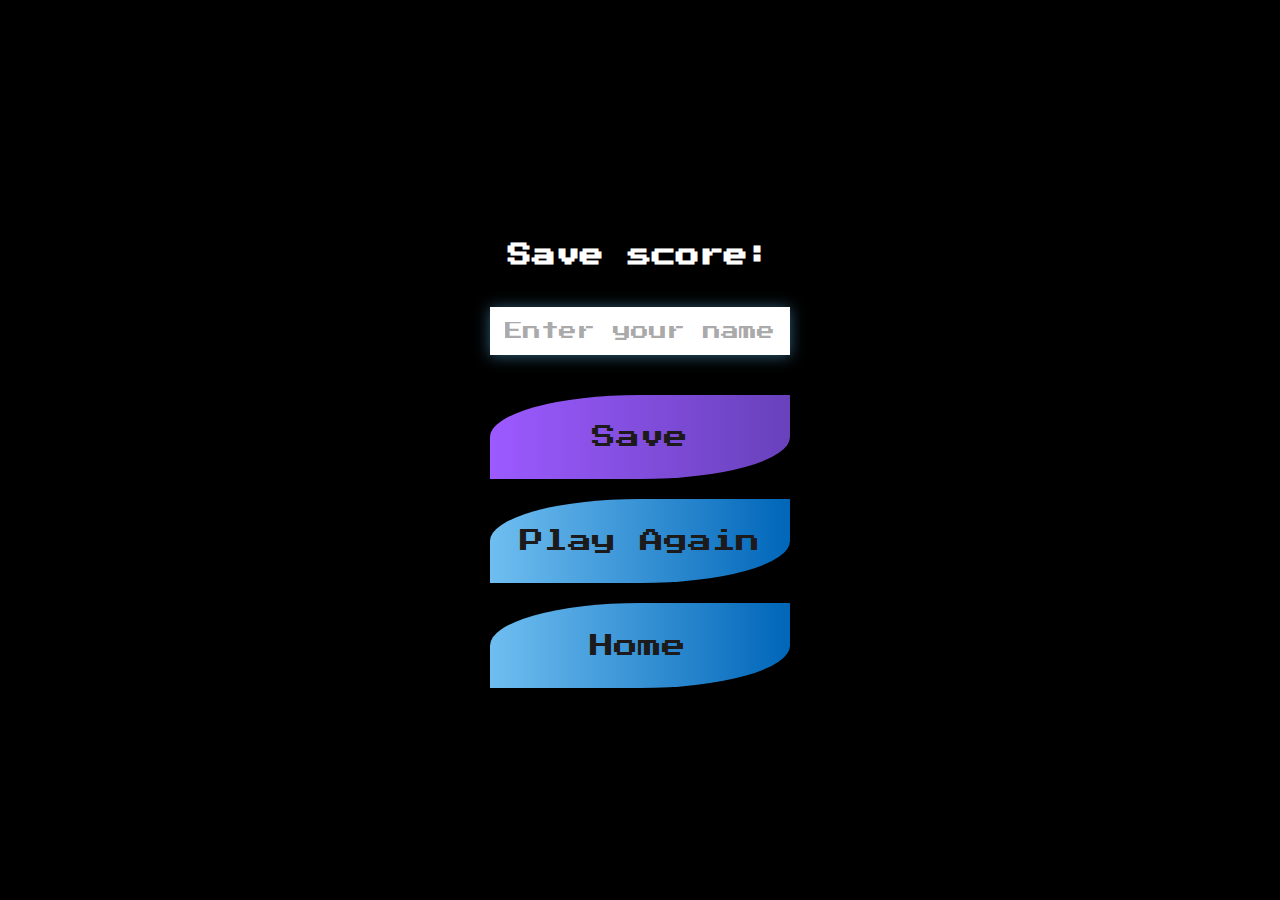
<file: html/end.html>
<!DOCTYPE html>

<html lang="en">

    <head>
        <meta charset="UTF-8">
        <meta http-equiv="X-UA-Compatible" content="IE=edge">
        <meta name="viewport" content="width=device-width, initial-scale=1.0">
        <title>Quiz Enter Name</title>
        <link rel="stylesheet" href="../css/styles.css">
        <link rel="stylesheet" href="https://use.fontawesome.com/releases/v5.15.3/css/all.css"
            integrity="sha384-SZXxX4whJ79/gErwcOYf+zWLeJdY/qpuqC4cAa9rOGUstPomtqpuNWT9wdPEn2fk" crossorigin="anonymous">
    </head>

    <body>
        <div class="container">
            <div id="end" class="flex-center flex-column">
                <h1 id="finalScore">0</h1>
                <form class="end-form-container">
                    <h2 id="end-text">Save score:</h2>
                    <input type="text" name="name" id="username" placeholder="Enter your name">
                    <button class="btn" id="saveScoreBtn" type="submit" onclick="saveHighScore(event)" disabled>Save</button>
                </form>
                <a href="../html/game.html" class="btn">Play Again</a>
                <a href="../index.html" class="btn">Home<i class="fas fa-home"></i></a>
            </div>
        </div>
        <script src="../js/end.js"></script>
    </body>
    
</html>
</file>
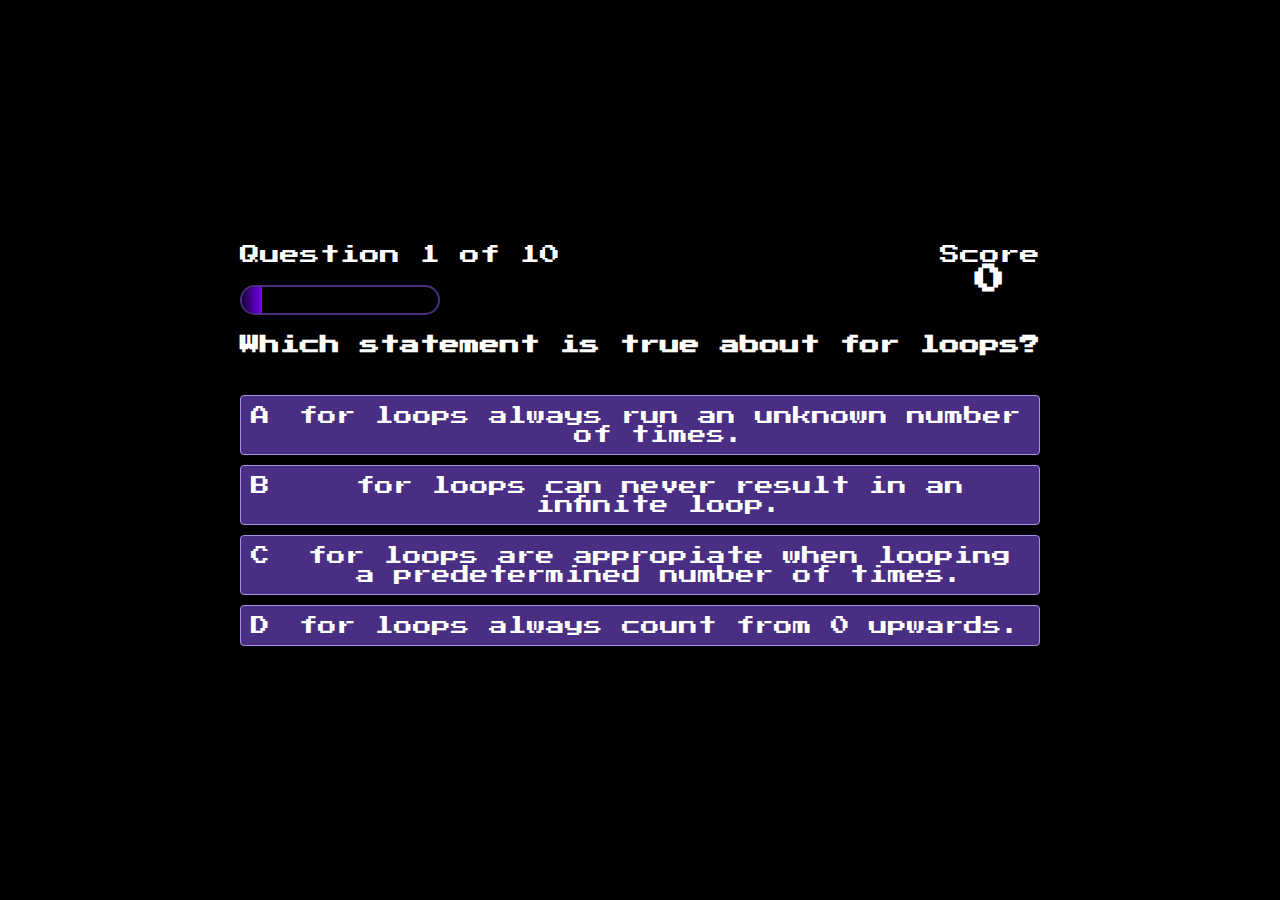
<file: html/game.html>
<!DOCTYPE html>

<html lang="en">

    <head>
        <meta charset="UTF-8">
        <meta name="viewport" content="width=device-width, initial-scale=1.0">
        <title>Quiz Game</title>
        <link rel="stylesheet" href="../css/styles.css">
        <link rel="stylesheet" href="../css/game.css">
    </head>

    <body>
        <div class="container">
            <div id="game" class="justify-center flex-column">
                <div id="hud">
                    <div class="hud-item">
                        <p id="progressText" class="hud-prefix">
                            Question
                        </p>
                        <div id="progressBar">
                            <div id="progressBarFull"></div>
                        </div>
                    </div>
                    <div class="hud-item show-score">
                        <p class="hud-prefix">
                            Score
                        </p>
                        <h1 class="hud-main-text" id="score">
                            0
                        </h1>
                    </div>
                </div>
                <h1 id="question">What is the answer to this question?</h1>
                <div class="choice-container">
                    <p class="choice-prefix">A</p>
                    <p class="choice-text" data-number="1">Choice 1</p>
                </div>
                <div class="choice-container">
                    <p class="choice-prefix">B</p>
                    <p class="choice-text" data-number="2">Choice 2</p>
                </div>
                <div class="choice-container">
                    <p class="choice-prefix">C</p>
                    <p class="choice-text" data-number="3">Choice 3</p>
                </div>
                <div class="choice-container">
                    <p class="choice-prefix">D</p>
                    <p class="choice-text" data-number="4">Choice 4</p>
                </div>
            </div>
        </div>
        <script src="../js/game.js"></script>
    </body>

</html>
</file>
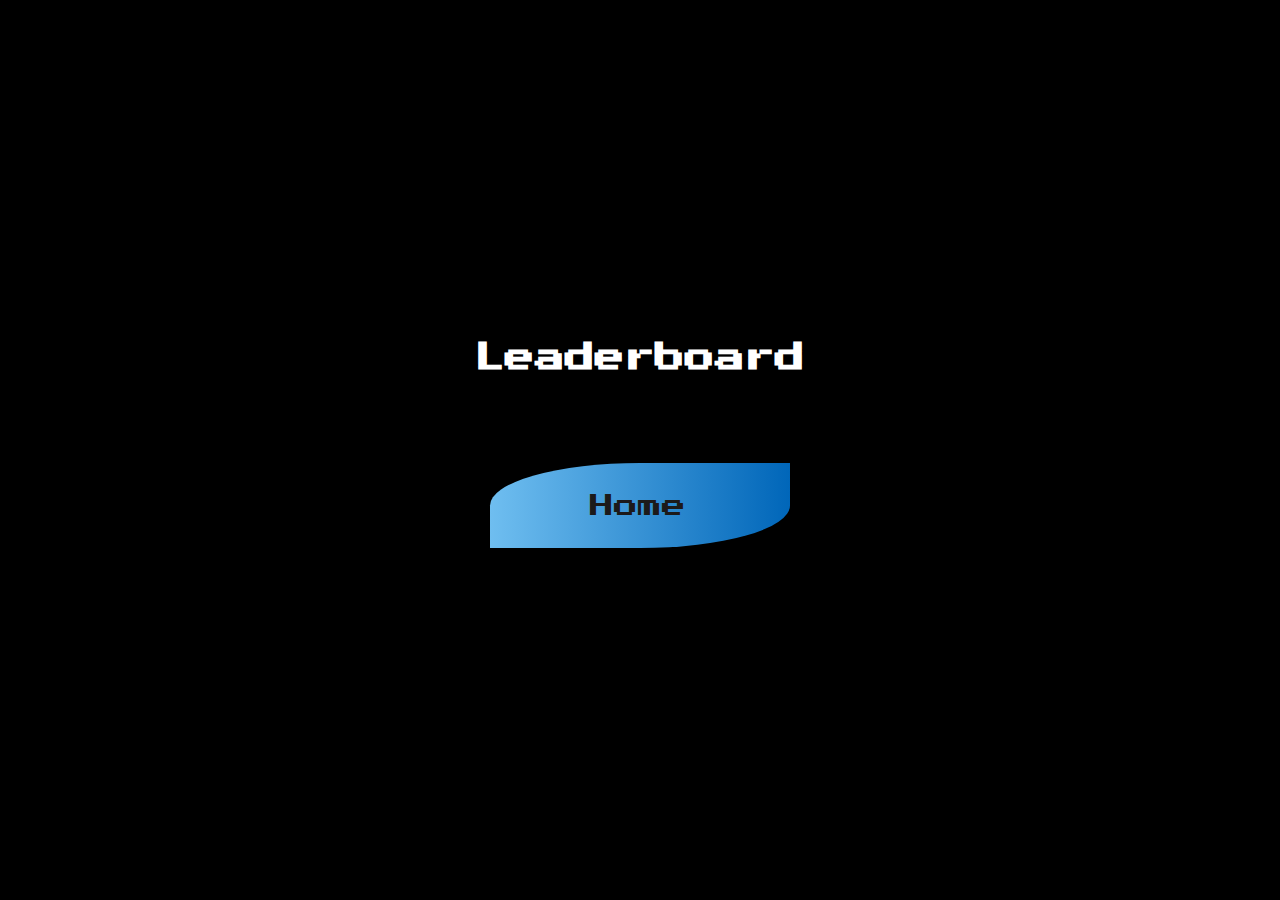
<file: html/highscores.html>
<!DOCTYPE html>

<html lang="en">

    <head>
        <meta charset="UTF-8">
        <meta http-equiv="X-UA-Compatible" content="IE=edge">
        <meta name="viewport" content="width=device-width, initial-scale=1.0">
        <title>Quiz High Score</title>
        <link rel="stylesheet" href="../css/styles.css">
        <link rel="stylesheet" href="../css/highscores.css">
        <link rel="stylesheet" href="https://use.fontawesome.com/releases/v5.15.3/css/all.css"
            integrity="sha384-SZXxX4whJ79/gErwcOYf+zWLeJdY/qpuqC4cAa9rOGUstPomtqpuNWT9wdPEn2fk" crossorigin="anonymous">
    </head>

    <body>
        <div class="container">
            <div id="highscores" class="flex-center flex-column">
                <h1 id="finalScore">Leaderboard</h1>
                <ul id="highScoresList"></ul>
                <a href="../index.html" class="btn">Home<i class="fas fa-home"></i></a>
            </div>
        </div>

        <script src="../js/highscores.js"></script>
    </body>
</html>
</file>
<file: css/styles.css>
@import url('https://fonts.googleapis.com/css2?family=Press+Start+2P&display=swap');

:root {
    --main-color: rgb(104, 65, 187);
}

body {
    background-color: rgb(0, 0, 0);
}

* {
    box-sizing: border-box;
    margin: 0;
    padding: 0;
    font-size: 62.5%;
    font-family: 'Press Start 2P', cursive;
}

h1 {
    font-size: 3rem;
    color:#fff;
    margin-bottom: 4rem;
}

h2 {
    font-size: 4.2rem;
    margin-bottom: 4rem;
}

.container {
    width: 100vw;
    height: 100vh;
    display: flex;
    justify-content: center;
    align-items: center;
    max-width: 80rem;
    margin: 0 auto;
    padding: 2rem;
}

.flex-column {
    display: flex;
    flex-direction: column;
}

.flex-center {
    justify-content: center;
    align-items: center;
}

.justify-center {
    justify-content: center;
}

.text-center {
    text-align: center;
}

.hidden {
    display: none;
}

.front-title {
    color: var(--main-color);
     transition: 500ms;
}

.front-title:hover {
    box-shadow: 0 0.2rem 4rem 0 rgba(99, 8, 244, 0.6);
}

.btn {
    font-size: 2.4rem;
    padding: 3rem;
    width: 30rem;
    text-align: center;
    margin-bottom: 1rem;
    margin: 10px;
    text-decoration: none;
    color: rgb(28, 26, 26);
    background: linear-gradient(90deg, rgb(111, 190, 240) 0%, rgb(0, 102, 185) 100%);
    border-radius: 50% 0px;
    transition: 500ms;
}

.btn:hover {
    cursor:pointer;
    box-shadow: 0 0.4rem 2rem 0 rgba(99, 8, 244, 0.6);
    transform: scale(1.03);
}

.btn[disabled]:hover {
    cursor: not-allowed;
    box-shadow: none;
    transform: none;
}

#highscore-btn {
    background: linear-gradient(90deg,var(--main-color)  0%, rgba(156, 90, 255, 0.9) 100%);;
}

#highsocre-btn:hover {
    box-shadow: 0 0.4rem 1.4rem 0 var(--main-color);
}

.fa-trophy {
    font-size: 2.5rem;
    margin-left: 1rem;
}

.fa-home {
    font-size: 2.5rem;
    margin-left: 0.5rem;
    color: rgb(28, 26, 26);
}

/*End Page CSS*/

.end-form-container {
    width: 100%;
    display: flex;
    flex-direction: column;
    align-items: center;
    max-width: 30rem;
}

input {
    margin-bottom: 1rem;
    width: 20rem;
    padding: 1.5rem;
    font-size: 1.8rem;
    border: none;
    box-shadow: 0 0.1rem 1.4rem 0 rgba(86, 185, 235, 0.5);
}

input::placeholder {
    color: #aaa;
}

#username {
    margin-bottom: 3rem;
    width: 100%;
    outline: none;
}

#end-text {
    font-size: 2.4rem;
    color: #fff;
    text-align: center;
}

#saveScoreBtn {
    border: none;
    background: linear-gradient(90deg, rgb(156, 90, 255) 0%, var(--main-color) 100%);
}

@media screen and (max-width: 768px) {
    h1 {
        font-size: 1.6rem;
    }
}
</file>
<file: css/game.css>
:root {
    --main-color: rgba(104, 65, 187, 0.7);
}

body {
    color: #fff;
}

#question {
    font-size: 2rem;
}

.choice-container {
    display: flex;
    margin-bottom: 1rem;
    width: 100%;
    border-radius: 4px;
    background: var(--main-color);
    font-size: 3rem;
    min-width: 80rem;
    transition: 500ms;
    border: 1px solid rgb(173, 145, 233);
    text-align: center;
}

.choice-container:hover {
    cursor: pointer;
    box-shadow: 0 0.4rem 2rem 0 rgba(99, 8, 244, 0.6);
    transform: scale(1.02);
}

.choice-prefix {
    padding: 1rem 1rem;
    color: white;
}

.choice-text {
    padding: 1rem;
    width: 100%;
}

.correct {
    background: linear-gradient(32deg, rgb(11, 223, 135) 0%, rgb(41, 232, 111) 100%);
}

.incorrect {
    background: linear-gradient(32deg, rgb(161, 16, 35) 0%, rgb(245, 6, 45) 100%);
}

/*Head up Display*/

#hud {
    display: flex;
    justify-content: space-between;
}

.hud-prefix {
    text-align: center;
    font-size: 2rem;
}

.hud-main-text {
    text-align: center;
}

#progressBar {
    width: 20rem;
    height: 3rem;
    border: 0.2rem solid var(--main-color);
    margin-top: 2rem;
    border-radius: 50px;
    overflow: hidden;
}

#progressBarFull {
    height: 100%;
    background: linear-gradient(90deg, rgb(23, 1, 48) 0%, rgb(119, 0, 255) 100%);
    width: 0%;
}


@media screen and (max-width: 768px) {
    .choice-container {
        min-width: 40rem;
        width: 80%;
    }

    #question {
        font-size: 1.5rem;
        margin-top: 16px;
        width: 80%;
    }

    .show-score {
        font-size: 2rem;
        margin: auto;
        position: absolute;
        top: 20%;
        right: 50%;
    }

    #score {
      margin: 8px;
    }

    * {
        font-size: 40%;
    }
}
</file>
<file: css/highscores.css>
body {
    color: #fff;
}

#highScoresList {
    list-style: none;
    margin-bottom: 4rem;
}

.high-score {
    font-size: 2.8rem;
    margin-bottom: 0.5rem;
}

@media screen and (max-width: 768px) {
    * {
        font-size: 50%;
    }
}
</file>
